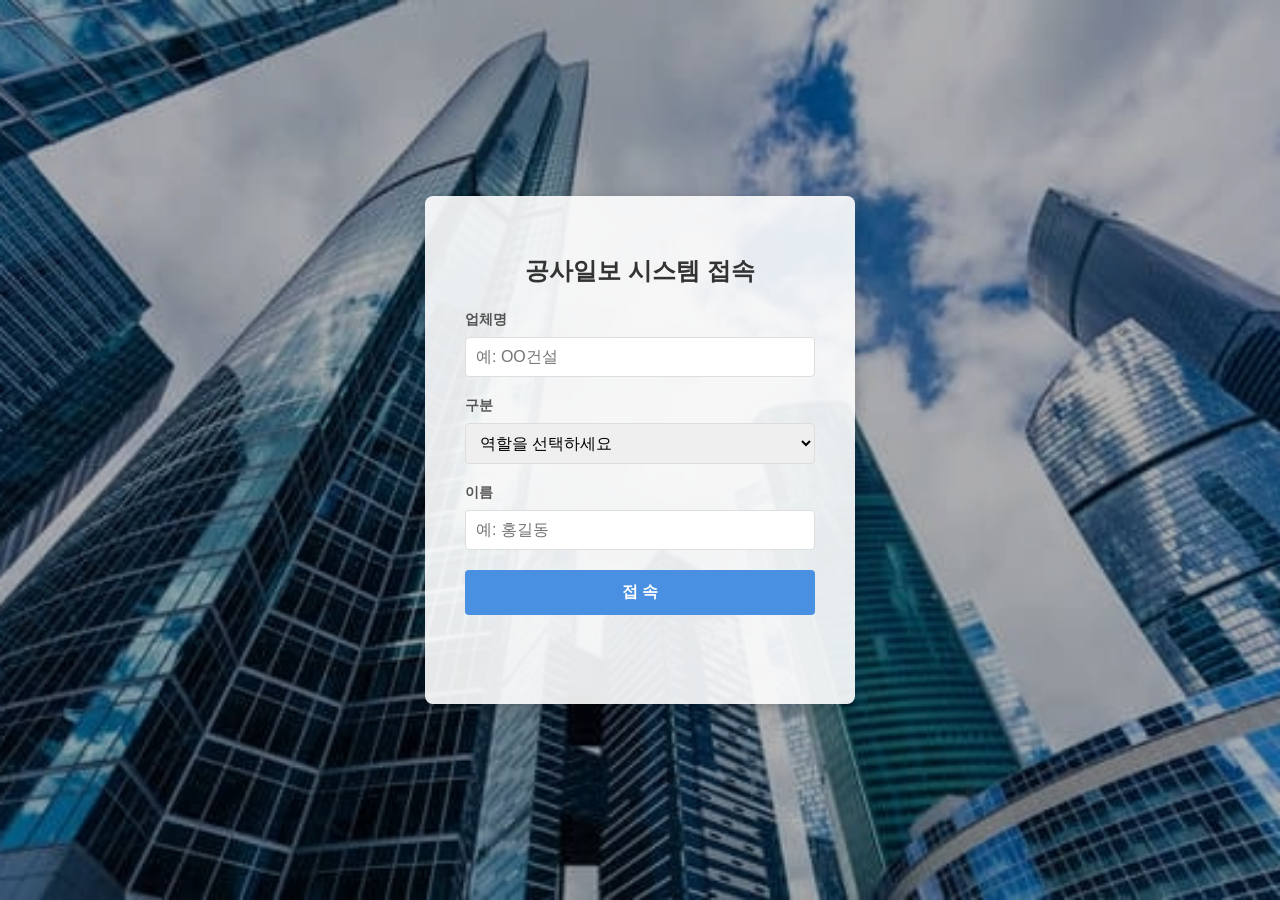
<file: index.html>
<!DOCTYPE html>
<html lang="ko">
  <head>
    <meta charset="UTF-8" />
    <meta name="viewport" content="width=device-width, initial-scale=1.0" />
    <title>공사일보 작성 (임시저장 기능)</title>
    <link rel="stylesheet" href="style.css" />
  </head>
  <body>
    <div class="report-container">
      <header class="report-container__header">
        <h1 class="report-container__title">공 사 일 보</h1>
        <div id="real-time-clock" class="report-container__clock">
          <div id="real-time-date"></div>
          <div id="real-time-time"></div>
        </div>
      </header>
      <section class="overview-section report-container__overview-section">
        <h2 class="overview-section__title">1. 공사 개요</h2>
        <table class="overview-table overview-section__table">
          <tr class="overview-table__row">
            <th class="overview-table__heading">작성일</th>
            <td class="overview-table__cell">
              <input
                type="date"
                id="reportDate"
                class="overview-table__input"
              />
            </td>
            <th class="overview-table__heading">현재 위치</th>
            <td class="overview-table__cell">
              <input
                type="text"
                id="location"
                class="overview-table__input"
                placeholder="위치 정보 로딩 중..."
                readonly
              />
            </td>
          </tr>
          <tr class="overview-table__row">
            <th class="overview-table__heading">현재 날씨</th>
            <td class="overview-table__cell">
              <input
                type="text"
                id="weather"
                class="overview-table__input"
                placeholder="날씨 정보 로딩 중..."
                readonly
              />
            </td>
            <th class="overview-table__heading">업체명</th>
            <td class="overview-table__cell">
              <input
                type="text"
                id="companyName"
                class="overview-table__input"
                placeholder="예: OO건설"
              />
            </td>
          </tr>
          <tr class="overview-table__row">
            <th class="overview-table__heading">공종</th>
            <td class="overview-table__cell">
              <input
                type="text"
                id="workType"
                class="overview-table__input"
                placeholder="예: OO공사"
              />
            </td>
            <th class="overview-table__heading">공사명</th>
            <td class="overview-table__cell">
              <input
                type="text"
                id="projectName"
                class="overview-table__input"
                placeholder="예: OO빌딩 신축공사"
              />
            </td>
          </tr>
        </table>
      </section>

      <section class="dynamic-section report-container__personnel-section">
        <h2 class="dynamic-section__title">2. 출력인원 현황</h2>
        <table
          id="personnel-table"
          class="personnel-table dynamic-section__table"
        >
          <thead>
            <tr class="personnel-table__row">
              <th class="personnel-table__heading">구분</th>
              <th class="personnel-table__heading">성명</th>
              <th class="personnel-table__heading">금일 작업내용</th>
              <th style="width: 50px" class="personnel-table__heading">삭제</th>
            </tr>
          </thead>
          <tbody class="personnel-table__body"></tbody>
        </table>
        <button
          type="button"
          id="addPersonnelBtn"
          class="btn dynamic-section__add-btn"
        >
          인원 추가
        </button>
      </section>

      <section class="dynamic-section report-container__equipment-section">
        <h2 class="dynamic-section__title">3. 사용장비 현황</h2>
        <table
          id="equipment-table"
          class="equipment-table dynamic-section__table"
        >
          <thead>
            <tr class="equipment-table__row">
              <th class="equipment-table__heading">장비명</th>
              <th class="equipment-table__heading">규격</th>
              <th class="equipment-table__heading">금일 작업내용</th>
              <th style="width: 50px" class="equipment-table__heading">삭제</th>
            </tr>
          </thead>
          <tbody class="equipment-table__body"></tbody>
        </table>
        <button
          type="button"
          id="addEquipmentBtn"
          class="btn dynamic-section__add-btn"
        >
          장비 추가
        </button>
      </section>

      <section class="report-container__details-section">
        <h2 class="report-container__details-title">4. 금일 공사내용</h2>
        <textarea
          id="workDetails"
          rows="6"
          class="report-container__textarea"
          placeholder="금일 진행된 공사 내용을 상세히 기재하세요."
        ></textarea>
      </section>

      <section class="report-container__plan-section">
        <h2 class="report-container__plan-title">5. 명일 공사계획</h2>
        <textarea
          id="tomorrowPlan"
          rows="6"
          class="report-container__textarea"
          placeholder="명일 진행될 공사 계획을 상세히 기재하세요."
        ></textarea>
      </section>

      <section class="report-container__notes-section">
        <h2 class="report-container__notes-title">6. 특기사항</h2>
        <textarea
          id="specialNotes"
          rows="4"
          class="report-container__textarea"
          placeholder="자재 반입/반출, 안전 관련 사항 등 특이사항을 기재하세요."
        ></textarea>
      </section>

      <section class="report-container__approval-section">
        <table class="approval-table">
          <thead>
            <tr class="approval-table__row">
              <th class="approval-table__heading">작성자</th>
              <th class="approval-table__heading">현장소장</th>
            </tr>
          </thead>
          <tbody>
            <tr class="approval-table__row">
              <td class="approval-table__cell"></td>
              <td class="approval-table__cell"></td>
            </tr>
          </tbody>
        </table>
      </section>

      <div id="save-timestamp" class="report-container__save-timestamp"></div>

      <div class="report-container__actions">
        <button type="button" id="logoutBtn" class="btn">로그아웃</button>
        <button type="button" id="clearBtn" class="btn delete-btn">
          초기화
        </button>
        <button
          type="button"
          id="saveBtn"
          class="btn report-container__save-btn"
        >
          저 장
        </button>
      </div>
    </div>

    <script src="script.js"></script>
  </body>
</html>
</file>
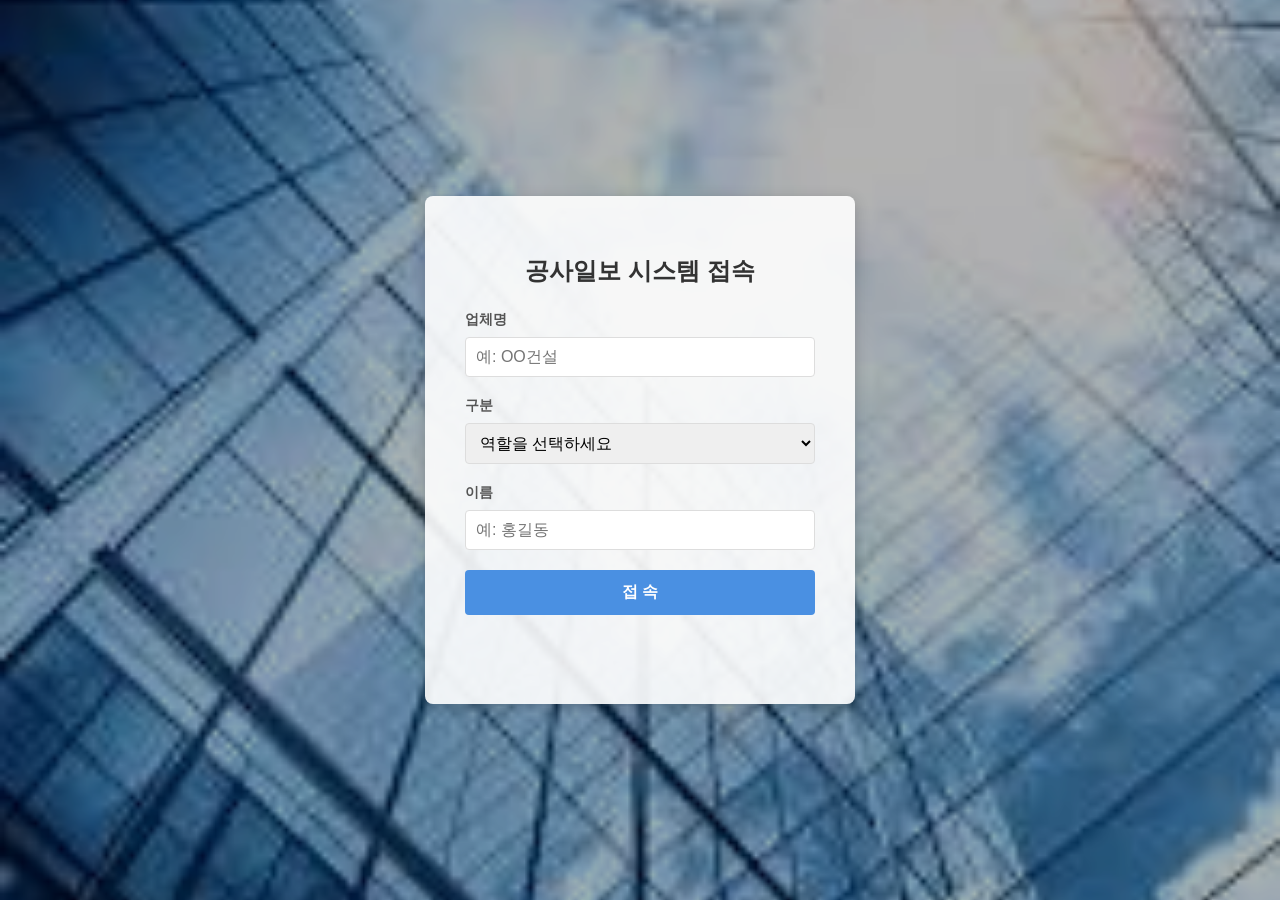
<file: login.html>
<!DOCTYPE html>
<html lang="ko">
  <head>
    <meta charset="UTF-8" />
    <meta name="viewport" content="width=device-width, initial-scale=1.0" />
    <title>로그인</title>
    <link rel="stylesheet" href="login.css" />
  </head>
  <body>
    <div id="background-container"></div>

    <div class="login-container">
      <h2>공사일보 시스템 접속</h2>
      <form id="loginForm">
        <div class="input-group">
          <label for="companyNameLogin">업체명</label>
          <input
            type="text"
            id="companyNameLogin"
            placeholder="예: OO건설"
            required
          />
        </div>
        <div class="input-group">
          <label for="roleSelect">구분</label>
          <select id="roleSelect" required>
            <option value="" disabled selected>역할을 선택하세요</option>
            <option value="creator">작성자</option>
            <option value="manager">현장소장</option>
          </select>
        </div>
        <div class="input-group">
          <label for="loginName">이름</label>
          <input type="text" id="loginName" placeholder="예: 홍길동" required />
        </div>
        <button type="submit">접 속</button>
        <p id="error-message" class="error-message"></p>
      </form>
    </div>
    <script src="login.js"></script>
  </body>
</html>
</file>
<file: style.css>
/* 기본 스타일 초기화 및 폰트 설정 */
body {
  font-family: "Malgun Gothic", "맑은 고딕", sans-serif;
  margin: 0;
  padding: 20px;
  background-color: #f4f4f9;
  color: #333;
}

/* 읽기 전용(readonly) 입력 필드 스타일 추가 */
input[readonly] {
  background-color: #e9ecef; /* 연한 회색 배경 */
  cursor: not-allowed; /* 마우스 커서 변경 */
}

/* Block: report-container */
.report-container {
  max-width: 900px;
  margin: 0 auto;
  background-color: #fff;
  padding: 30px;
  border-radius: 8px;
  box-shadow: 0 4px 8px rgba(0, 0, 0, 0.1);
}

/* Element: report-container__header */
.report-container__header {
  text-align: center;
  position: relative;
  margin-bottom: 20px;
}

/* Element: report-container__title */
.report-container__title {
  font-size: 28px;
}

/* Element: report-container__clock */
.report-container__clock {
  position: absolute;
  top: 50%;
  transform: translateY(-50%);
  right: 10px;
  text-align: right;
}

/* 날짜 스타일 */
#real-time-date {
  font-size: 14px;
  color: #666;
}

/* 시간 스타일 */
#real-time-time {
  font-size: 18px;
  color: #555;
  font-weight: bold;
}

/* Element: report-container__overview-section 등 */
.report-container__overview-section,
.report-container__personnel-section,
.report-container__equipment-section,
.report-container__details-section,
.report-container__plan-section,
.report-container__notes-section {
  margin-top: 30px;
  margin-bottom: 15px;
}

/* Element: report-container__details-title 등 */
.report-container__details-title,
.report-container__plan-title,
.report-container__notes-title {
  font-size: 18px;
  border-bottom: 2px solid #4a90e2;
  padding-bottom: 5px;
}

/* Element: report-container__textarea */
.report-container__textarea {
  width: 100%;
  padding: 10px;
  border: 1px solid #ddd;
  border-radius: 4px;
  font-size: 14px;
  box-sizing: border-box;
  resize: vertical;
}

/* Element: report-container__approval-section */
.report-container__approval-section {
  display: flex;
  justify-content: flex-end;
  margin-top: 40px;
}

/* Element: report-container__save-timestamp */
.report-container__save-timestamp {
  text-align: right;
  margin-top: 10px;
  margin-bottom: 10px;
  font-size: 13px;
  color: #888;
}

/* Element: report-container__actions */
.report-container__actions {
  text-align: right;
  margin-top: 10px;
  display: flex;
  justify-content: flex-end;
  gap: 10px;
}

/* Element: report-container__save-btn */
.report-container__save-btn {
  background-color: #4a90e2;
  color: #fff;
  padding: 12px 25px;
  font-size: 16px;
}
.report-container__save-btn:hover {
  background-color: #357abd;
}

/* Block: approval-table */
.approval-table {
  width: 300px;
  border-collapse: collapse;
}

/* Element: approval-table__row */
.approval-table__row {
}

/* Element: approval-table__heading, __cell */
.approval-table__heading,
.approval-table__cell {
  border: 1px solid #ccc;
  padding: 8px;
  text-align: center;
  font-size: 14px;
}
.approval-table__cell {
  height: 60px;
}

/* Element: approval-table__heading */
.approval-table__heading {
  background-color: #f2f2f2;
}

/* Block: overview-section */
.overview-section {
}

/* Element: overview-section__title */
.overview-section__title {
  font-size: 18px;
  border-bottom: 2px solid #4a90e2;
  padding-bottom: 5px;
}

/* Element: overview-section__table */
.overview-section__table {
  width: 100%;
  border-collapse: collapse;
  margin-bottom: 10px;
}

/* Element: overview-table__row */
.overview-table__row {
}

/* Element: overview-table__heading, __cell */
.overview-table__heading,
.overview-table__cell {
  border: 1px solid #ccc;
  padding: 8px;
  font-size: 14px;
}

/* Element: overview-table__heading */
.overview-table__heading {
  background-color: #f2f2f2;
  width: 15%;
  text-align: center;
}

/* Element: overview-table__cell */
.overview-table__cell {
  text-align: left;
}

/* Element: overview-table__input */
.overview-table__input {
  width: 100%;
  padding: 6px;
  border: 1px solid #ddd;
  border-radius: 4px;
  box-sizing: border-box;
}

/* Block: dynamic-section (personnel-table, equipment-table) */
.dynamic-section {
  margin-top: 30px;
  margin-bottom: 15px;
}

/* Element: dynamic-section__title */
.dynamic-section__title {
  font-size: 18px;
  border-bottom: 2px solid #4a90e2;
  padding-bottom: 5px;
}

/* Element: dynamic-section__table */
.dynamic-section__table {
  width: 100%;
  border-collapse: collapse;
  margin-bottom: 10px;
}

/* Element: dynamic-section__add-btn */
.dynamic-section__add-btn {
  padding: 8px 15px;
  border: none;
  border-radius: 5px;
  cursor: pointer;
  font-size: 14px;
  font-weight: bold;
  background-color: #e7f0fe;
  color: #4a90e2;
}
.dynamic-section__add-btn:hover {
  background-color: #d0e0f8;
}

/* Block: personnel-table, equipment-table */
.personnel-table__row,
.equipment-table__row {
}

.personnel-table__heading,
.equipment-table__heading,
.personnel-table__cell,
.equipment-table__cell {
  border: 1px solid #ccc;
  padding: 8px;
  text-align: center;
  font-size: 14px;
}

.personnel-table__heading,
.equipment-table__heading {
  background-color: #f2f2f2;
}

/* Element: personnel-table__body, equipment-table__body */
.personnel-table__body,
.equipment-table__body {
}

/* Element: personnel-table__input, equipment-table__input */
.personnel-table__input,
.equipment-table__input {
  width: 100%;
  padding: 6px;
  border: 1px solid #ddd;
  border-radius: 4px;
  box-sizing: border-box;
}

/* Element: personnel-table__delete-btn, equipment-table__delete-btn */
.personnel-table__delete-btn,
.equipment-table__delete-btn {
  background-color: #fbe9e7;
  color: #ff5722;
  border: none;
  cursor: pointer;
  padding: 5px 8px;
  border-radius: 4px;
}
.personnel-table__delete-btn:hover,
.equipment-table__delete-btn:hover {
  background-color: #ffccbc;
}

/* Generic Button Style */
.btn {
  padding: 8px 15px;
  border: none;
  border-radius: 5px;
  cursor: pointer;
  font-size: 14px;
  font-weight: bold;
  transition: background-color 0.3s;
}

.delete-btn {
  background-color: #fbe9e7;
  color: #ff5722;
}

.delete-btn:hover {
  background-color: #ffccbc;
}
</file>
<file: login.css>
body {
  font-family: "Malgun Gothic", "맑은 고딕", sans-serif;
  display: flex;
  justify-content: center;
  align-items: center;
  height: 100vh;
  margin: 0;
  background-color: #f4f4f9;
}

#background-container {
  position: absolute;
  top: 0;
  left: 0;
  width: 100%;
  height: 100%;
  background-size: cover;
  background-position: center;
  z-index: -1; /* 콘텐츠 뒤에 배경이 위치하도록 설정 */
  filter: brightness(0.7); /* 배경을 약간 어둡게 하여 가독성 확보 */
}

.login-container {
  background-color: rgba(255, 255, 255, 0.9);
  padding: 40px;
  border-radius: 8px;
  box-shadow: 0 4px 15px rgba(0, 0, 0, 0.2);
  width: 350px;
  text-align: center;
  z-index: 1; /* 배경보다 위에 위치하도록 설정 */
}

h2 {
  margin-bottom: 24px;
  color: #333;
}

.input-group {
  margin-bottom: 20px;
  text-align: left;
}

.input-group label {
  display: block;
  margin-bottom: 8px;
  font-size: 14px;
  color: #555;
  font-weight: bold;
}

.input-group input,
.input-group select {
  width: 100%;
  padding: 10px;
  border: 1px solid #ddd;
  border-radius: 4px;
  box-sizing: border-box;
  font-size: 16px;
}

button {
  width: 100%;
  padding: 12px;
  border: none;
  border-radius: 4px;
  background-color: #4a90e2;
  color: #fff;
  font-size: 16px;
  font-weight: bold;
  cursor: pointer;
  transition: background-color 0.3s;
}

button:hover {
  background-color: #357abd;
}

.error-message {
  color: #ff5722;
  margin-top: 15px;
  height: 20px;
  font-size: 14px;
}
</file>
